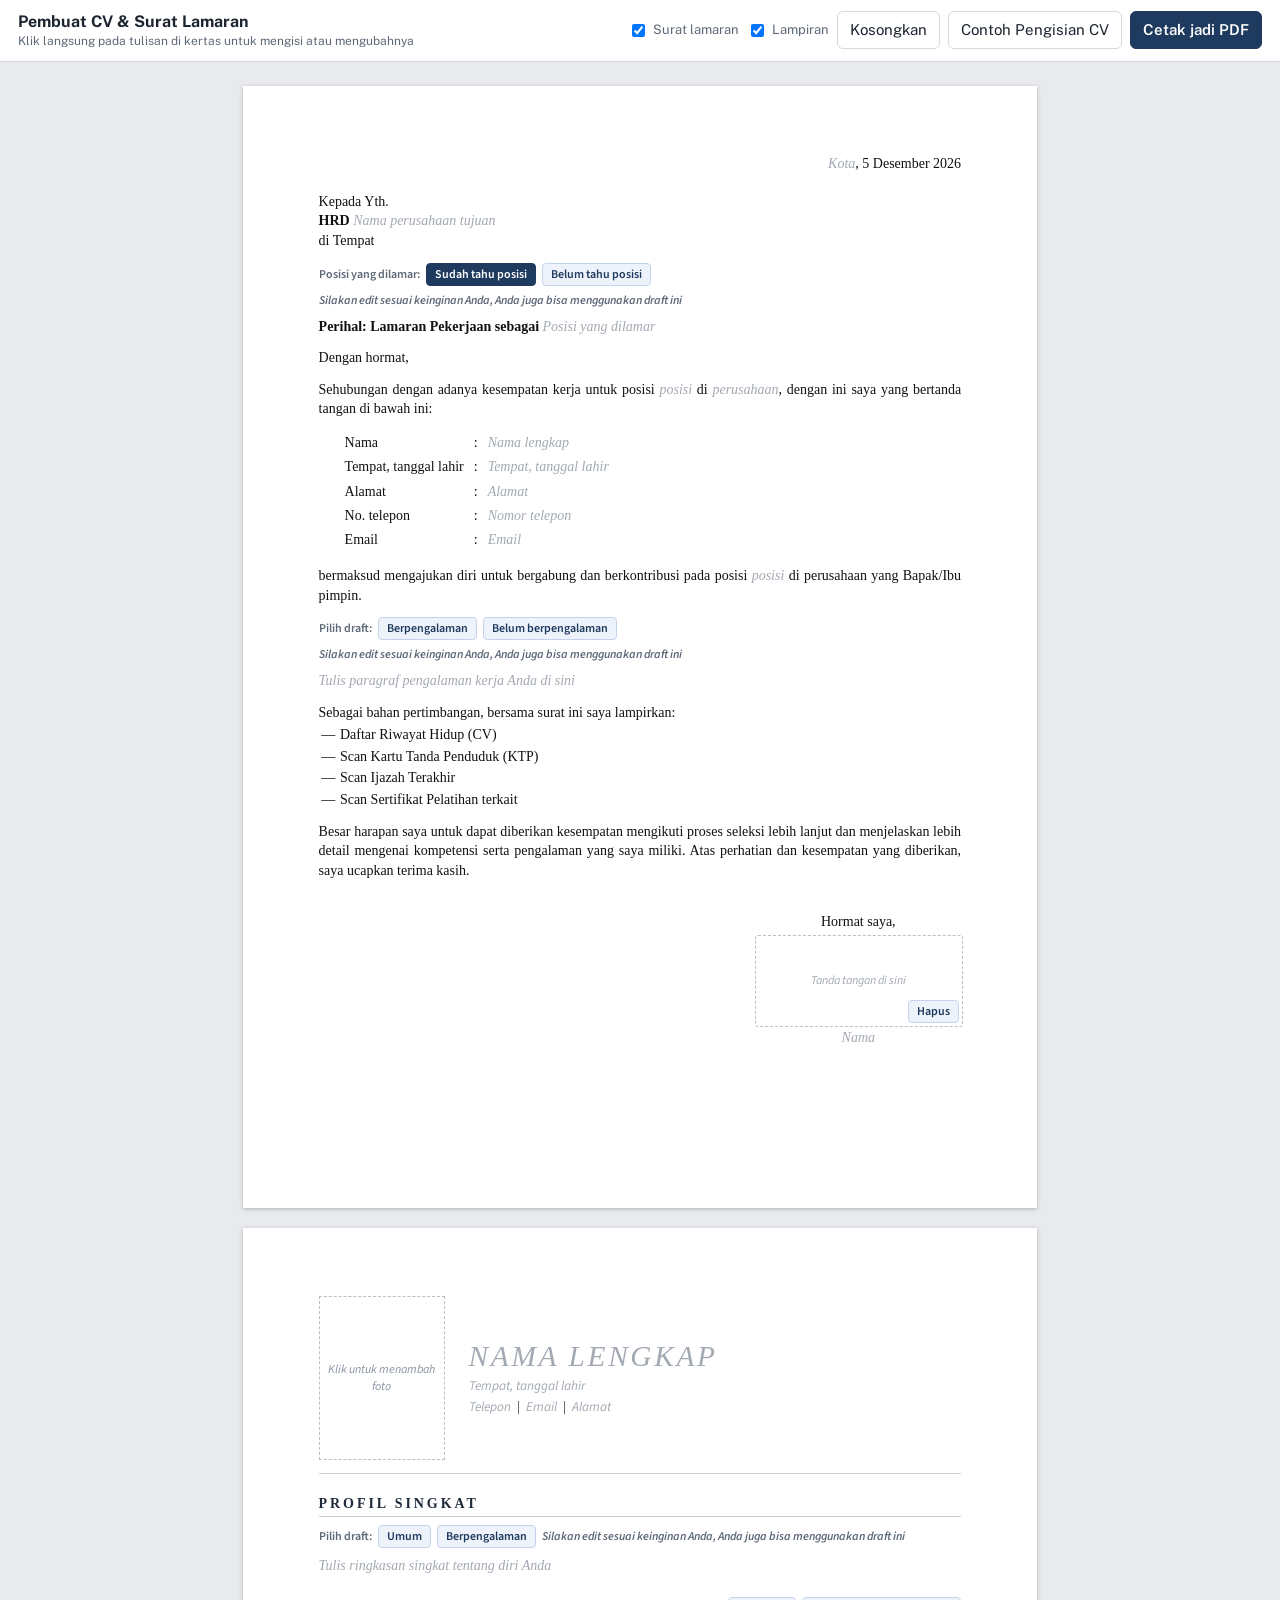
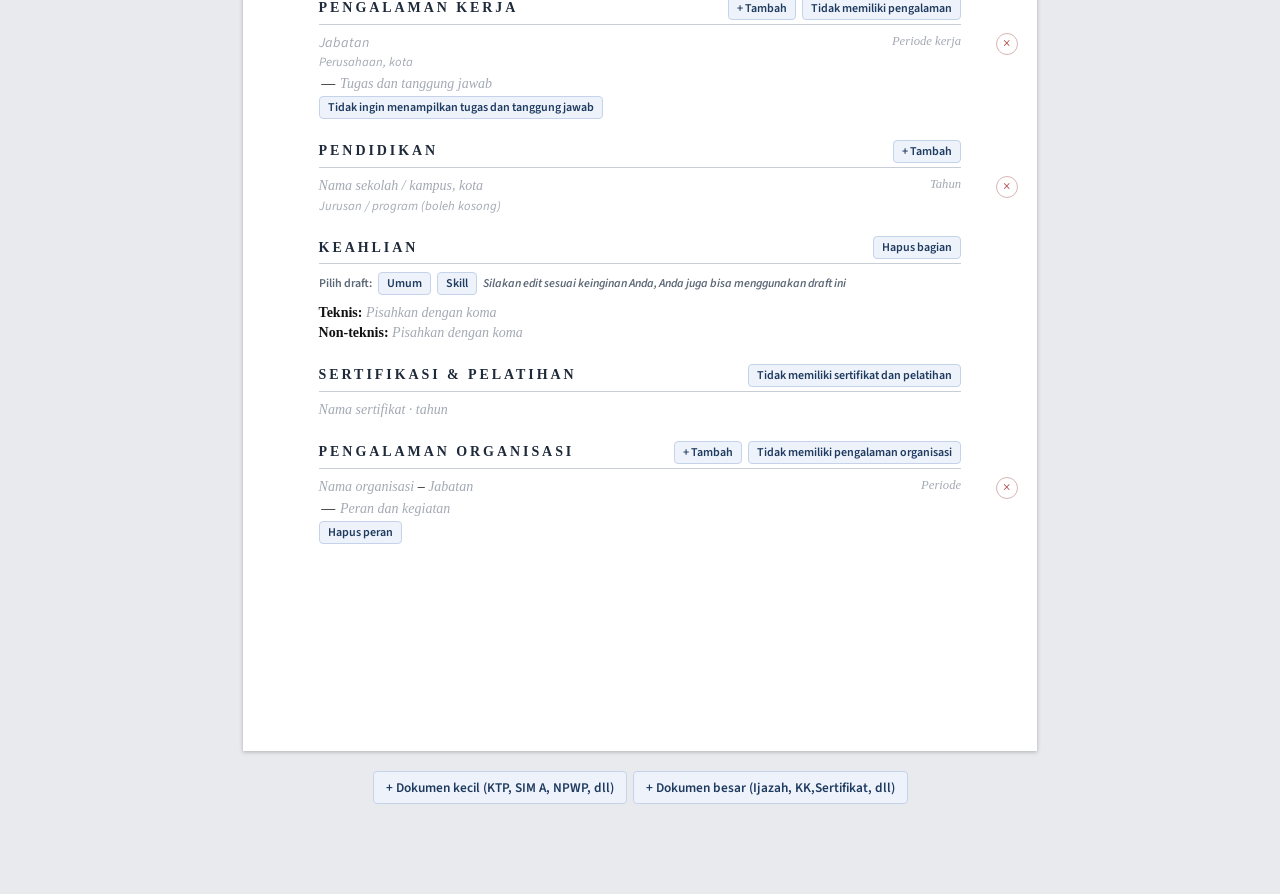
<file: index.html>
<!DOCTYPE html>
<html lang="id">
<head>
<meta charset="utf-8">
<meta name="viewport" content="width=device-width, initial-scale=1, viewport-fit=cover">
<title>Pembuat CV & Surat Lamaran</title>
<link rel="preconnect" href="https://fonts.googleapis.com">
<link rel="stylesheet" href="https://fonts.googleapis.com/css2?family=Public+Sans:wght@400;500;600;700&family=Source+Sans+3:ital,wght@0,400;0,600;0,700;1,400&display=swap">
<link rel="stylesheet" href="css/variables.css">
<link rel="stylesheet" href="css/app.css">
<link rel="stylesheet" href="css/cv-paper.css">
<link rel="stylesheet" href="css/print.css">
</head>
<body>
<div id="inapp" style="display:none;position:sticky;top:0;z-index:99;background:#fff4d6;color:#5a4300;padding:10px 12px;font:14px/1.4 sans-serif;border-bottom:1px solid #e6c870">
 Untuk mengunggah foto atau dokumen, buka halaman ini di <b>Chrome</b> atau <b>Safari</b>.
 <button type="button" id="inappSalin" style="margin-left:6px">Salin link</button>
 <a id="inappChrome" style="display:none;margin-left:6px;color:#1a4fa0">Buka di Chrome</a>
</div>
<div class="top">
 <div class="mode-edit">
  <h1>Pembuat CV & Surat Lamaran<small>Klik langsung pada tulisan di kertas untuk mengisi atau mengubahnya</small></h1>
  <div class="btns">
   <label class="chk"><input type="checkbox" id="sSurat"> Surat lamaran</label>
   <label class="chk"><input type="checkbox" id="sLamp"> Lampiran</label>
<button type="button" id="reset">Kosongkan</button>
   <button type="button" id="contoh">Contoh Pengisian CV</button>
   <button type="button" id="cetak" class="pri">Cetak jadi PDF</button>
  </div>
 </div>
 <div class="mode-pv">
  <h1>Pratinjau hasil<small>Periksa dulu. Jika sudah benar, unduh PDF-nya.</small></h1>
  <div class="btns">
   <button type="button" id="kembali">← Kembali ubah</button>
   <button type="button" id="unduh" class="pri">Download PDF</button>
  </div>
 </div>
</div>
<main id="preview"><div id="papers"></div></main>
<input type="file" id="fileIn" accept="image/*" style="position:fixed;left:-100px;top:0;width:1px;height:1px;opacity:0">
<script src="js/data.js"></script>
<script src="js/templates.js"></script>
<script src="js/app.js"></script>
</body>
</html>
</file>
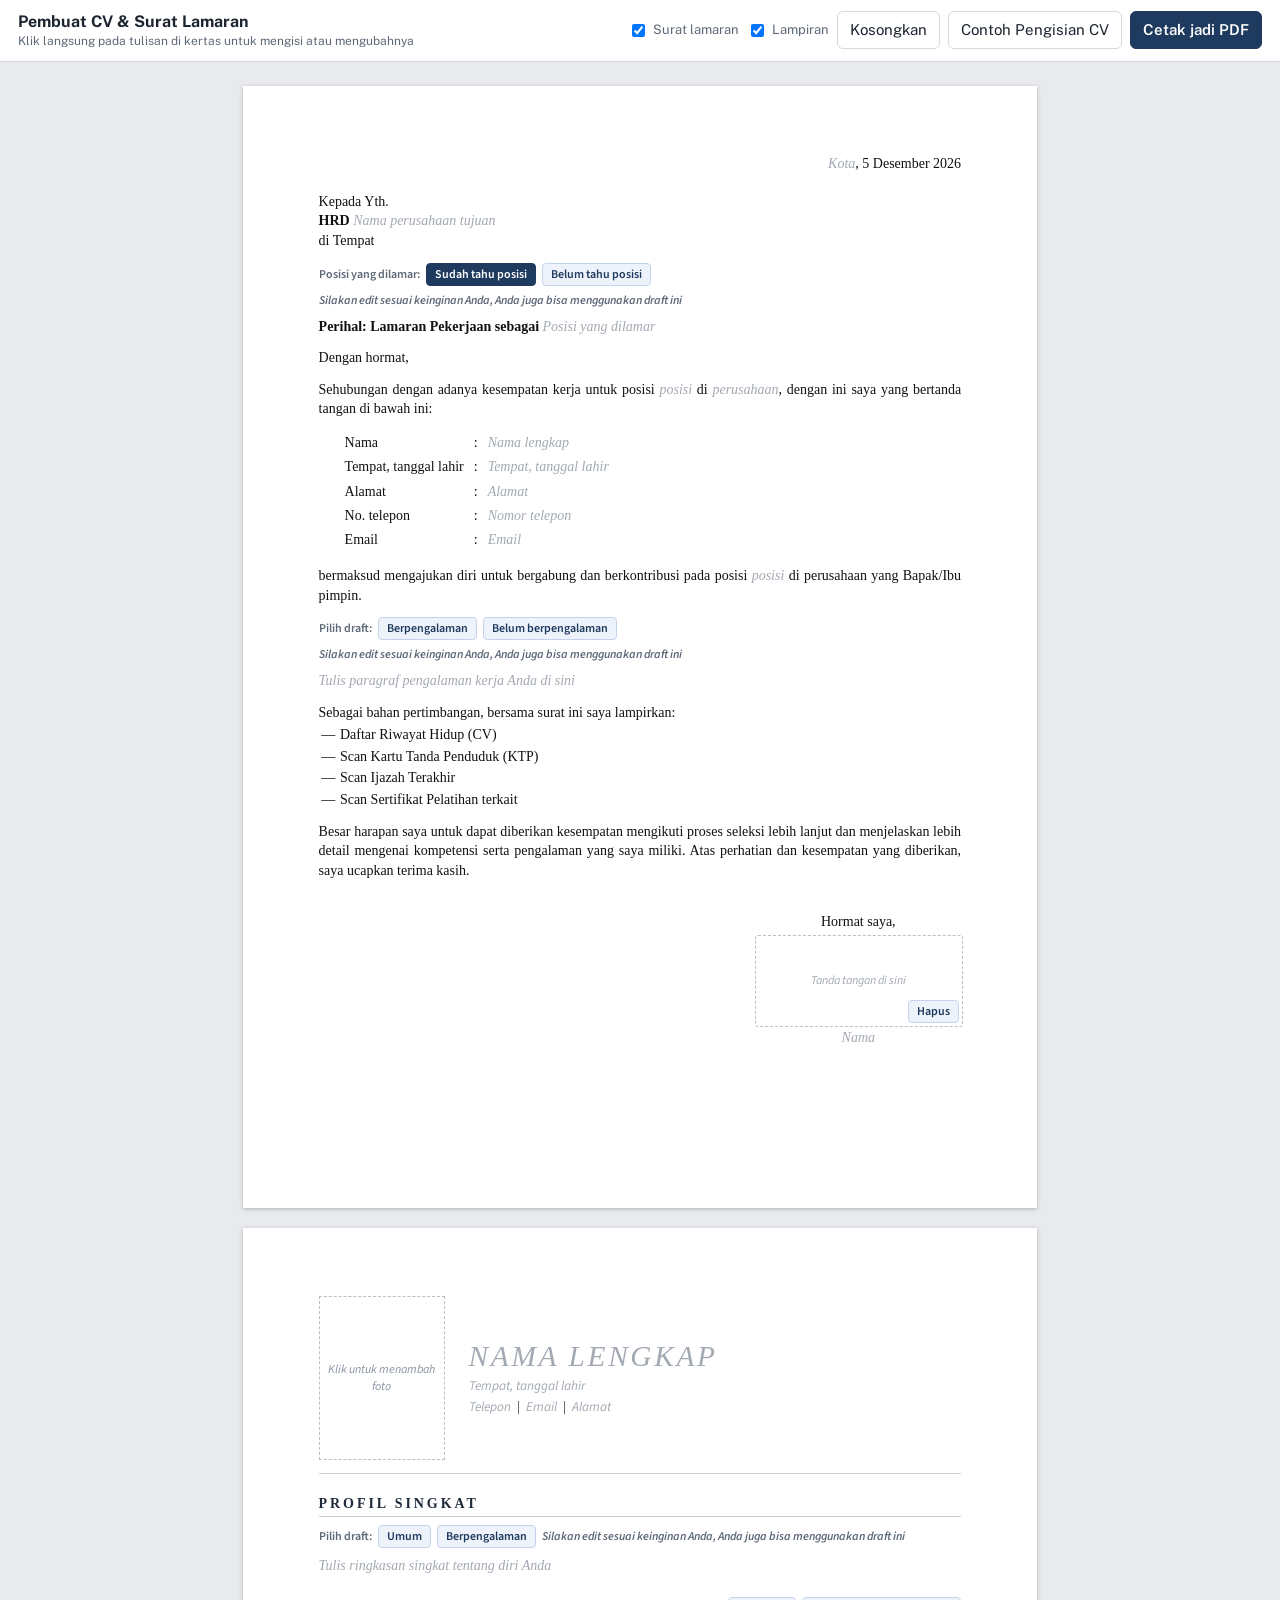
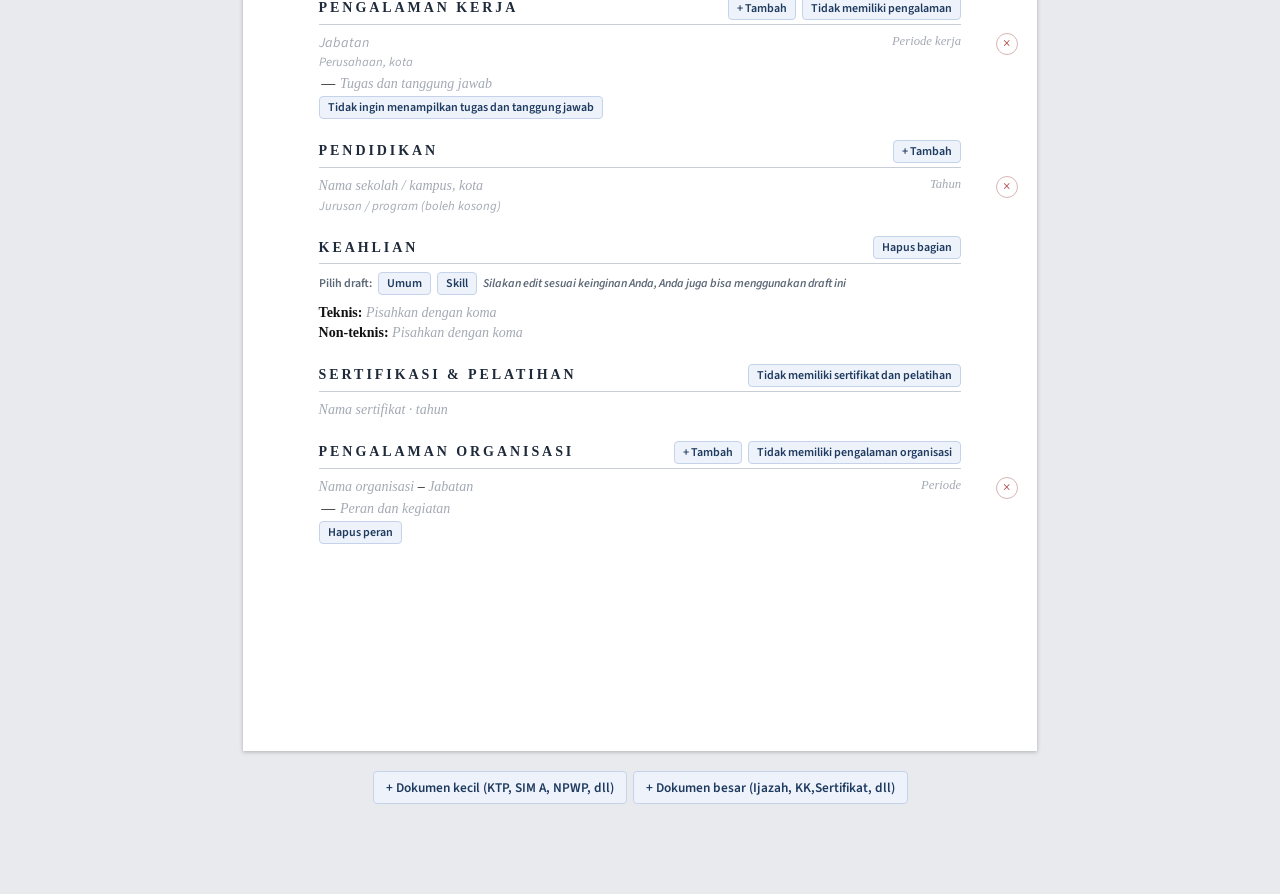
<file: pembuat-cv/pembuat-cv/index.html>
<!DOCTYPE html>
<html lang="id">
<head>
<meta charset="utf-8">
<meta name="viewport" content="width=device-width, initial-scale=1, viewport-fit=cover">
<title>Pembuat CV & Surat Lamaran</title>
<link rel="preconnect" href="https://fonts.googleapis.com">
<link rel="stylesheet" href="https://fonts.googleapis.com/css2?family=Public+Sans:wght@400;500;600;700&family=Source+Sans+3:ital,wght@0,400;0,600;0,700;1,400&display=swap">
<link rel="stylesheet" href="css/variables.css">
<link rel="stylesheet" href="css/app.css">
<link rel="stylesheet" href="css/cv-paper.css">
<link rel="stylesheet" href="css/print.css">
</head>
<body>
<div class="top">
 <div class="mode-edit">
  <h1>Pembuat CV & Surat Lamaran<small>Klik langsung pada tulisan di kertas untuk mengisi atau mengubahnya</small></h1>
  <div class="btns">
   <label class="chk"><input type="checkbox" id="sSurat"> Surat lamaran</label>
   <label class="chk"><input type="checkbox" id="sLamp"> Lampiran</label>
<button type="button" id="reset">Kosongkan</button>
   <button type="button" id="contoh">Contoh Pengisian CV</button>
   <button type="button" id="cetak" class="pri">Cetak jadi PDF</button>
  </div>
 </div>
 <div class="mode-pv">
  <h1>Pratinjau hasil<small>Periksa dulu. Jika sudah benar, unduh PDF-nya.</small></h1>
  <div class="btns">
   <button type="button" id="kembali">← Kembali ubah</button>
   <button type="button" id="unduh" class="pri">Download PDF</button>
  </div>
 </div>
</div>
<main id="preview"><div id="papers"></div></main>
<input type="file" id="fileIn" accept="image/*" hidden>
<script src="js/data.js"></script>
<script src="js/templates.js"></script>
<script src="js/app.js"></script>
</body>
</html>
</file>
<file: css/variables.css>
/* Warna & tema (terang/gelap) aplikasi */
:root{--bg:#e8eaee;--panel:#fff;--ink:#1c2430;--mute:#5d6877;--line:#d5d9e0;--accent:#1f3a5f;--accent-ink:#fff;--field:#f7f8fa;box-sizing:border-box;padding-top:env(safe-area-inset-top,0px);padding-bottom:env(safe-area-inset-bottom,0px)}
@media (prefers-color-scheme:dark){:root:not([data-theme="light"]){--bg:#14181f;--panel:#1d232d;--ink:#e6e9ee;--mute:#9aa4b2;--line:#323a47;--accent:#8fb2e6;--accent-ink:#10161f;--field:#161b23}}
:root[data-theme="dark"]{--bg:#14181f;--panel:#1d232d;--ink:#e6e9ee;--mute:#9aa4b2;--line:#323a47;--accent:#8fb2e6;--accent-ink:#10161f;--field:#161b23}
</file>
<file: css/app.css>
/* Tampilan aplikasi: bilah atas dan area kertas */
body{margin:0;background:var(--bg);color:var(--ink);font:15px/1.45 "Public Sans",system-ui,sans-serif}
body::before{content:"";position:fixed;inset:0 0 auto;height:env(safe-area-inset-top,0px);background:var(--panel);z-index:10}
.top{position:sticky;top:env(safe-area-inset-top,0px);z-index:5;padding:10px 18px;background:var(--panel);border-bottom:1px solid var(--line)}
.mode-edit,.mode-pv{display:flex;justify-content:space-between;align-items:center;gap:10px 16px;flex-wrap:wrap}
body.pv .mode-edit,body:not(.pv) .mode-pv{display:none}
.top h1{font-size:16px;margin:0;font-weight:700}
.top small{display:block;color:var(--mute);font-weight:400;font-size:12px}
.btns{display:flex;gap:8px;align-items:center;flex-wrap:wrap}
.chk{display:flex;gap:5px;align-items:center;font-size:13px;color:var(--mute)}
button{white-space:nowrap;font:inherit;cursor:pointer;border-radius:6px;border:1px solid var(--line);background:var(--panel);color:var(--ink);padding:7px 12px}
button.pri{background:var(--accent);color:var(--accent-ink);border-color:var(--accent);font-weight:600}
button:focus-visible{outline:2px solid var(--accent);outline-offset:1px}
#preview{padding:24px 16px 60px;overflow-x:hidden}
#papers{width:794px;margin:0 auto;transform-origin:top left}
@media (max-width:820px){
 .top{padding:10px 12px}
 .btns{width:100%}
 .btns button{flex:1}
 #preview{padding:14px 10px 60px}
 body:not(.pv) #papers{width:auto}
}
</file>
<file: css/cv-paper.css>
/* Kertas A4: surat, CV, lampiran, dan kolom yang bisa diketik langsung */
.page{box-sizing:border-box;overflow-wrap:break-word;width:210mm;min-height:297mm;background:#fff;color:#111;padding:18mm 20mm;margin:0 0 20px;box-shadow:0 1px 4px rgba(0,0,0,.25);font:10.5pt/1.4 "Times New Roman","Liberation Serif",Georgia,serif;position:relative}
.page p{margin:0 0 9pt;text-align:justify}
.page h2{display:flex;justify-content:space-between;align-items:center;font:700 10.5pt/1.2 Georgia,"Times New Roman",serif;letter-spacing:2.2pt;color:#1e2a3a;margin:16pt 0 6pt;padding-bottom:3pt;border-bottom:.6pt solid #c9ced6}
.item{position:relative;break-inside:avoid;margin-bottom:7pt}
.split{display:flex;justify-content:space-between;gap:12pt}
.split>b{font:700 10.5pt "Source Sans 3",Calibri,Arial,sans-serif}
.split i{color:#444;font-size:9.5pt}
.sub{font:italic 700 9.5pt "Source Sans 3",Calibri,Arial,sans-serif;color:#222}
.page ul{margin:2pt 0 0;padding:0;list-style:none}
.page li{position:relative;padding-left:16pt;margin-bottom:1.5pt;text-align:justify}
.page li::before{content:"—";position:absolute;left:2pt}
ul.cert{display:block;text-align:justify}
ul.cert li{padding:0;display:inline;text-align:justify}
ul.cert li::before{content:none}
ul.cert li:not(:last-child)::after{content:" | "}
.cv-head{display:flex;gap:18pt;align-items:center;padding-bottom:10pt;border-bottom:.6pt solid #c9ced6}
.cv-foto{width:30mm;height:40mm;flex:none;display:grid;place-items:center;overflow:hidden;cursor:pointer}
.cv-foto img{width:100%;height:100%;object-fit:cover}
.cv-foto.kosong{border:1px dashed #b8bfca;color:#8a93a1;font:italic 9pt "Source Sans 3",Calibri,Arial,sans-serif;text-align:center;padding:4pt}
.cv-id h1{margin:0 0 3pt;font:700 22pt/1.1 Cambria,Georgia,"Times New Roman",serif;letter-spacing:2pt;color:#1e2a3a;text-transform:uppercase}
.cv-ttl{font:italic 10pt "Source Sans 3",Calibri,Arial,sans-serif;color:#444}
.cv-kontak{font:italic 10pt "Source Sans 3",Calibri,Arial,sans-serif;color:#333;margin-top:2pt}
.bio td{padding:0 6pt 2pt 0;vertical-align:top}
.sign .ttd{height:52pt}
.lamp{display:flex;flex-direction:column}
.lamp-judul{border-bottom:.6pt solid #c9ced6;padding-bottom:5pt;margin-bottom:10pt;font:10.5pt "Source Sans 3",Calibri,Arial,sans-serif;color:#1e2a3a}
.lamp-judul span.n{display:block;letter-spacing:2.2pt;font-size:9pt;color:#666}
.lamp-judul b{font-size:13pt}
.lamp-isi{flex:1;display:flex;align-items:flex-start;justify-content:center;cursor:pointer}
.lamp-isi img{max-width:100%;max-height:232mm;object-fit:contain;display:block}
.pilih{width:100%;padding:60mm 10mm;border:1px dashed #b8bfca;color:#8a93a1;font:italic 10pt "Source Sans 3",Calibri,Arial,sans-serif;text-align:center}
/* kolom ketik */
.ed{outline:none;border-radius:2px}
p.ed{white-space:pre-line}
[data-ph]:empty::after{content:attr(data-ph);color:#a3a9b3;font-style:italic;font-weight:400}
body:not(.pv) .ed:hover{background:#eef3fb}
body:not(.pv) .ed:focus{background:#e3edfc;box-shadow:0 0 0 1px #8fb2e6}
.plus{font:600 9pt "Source Sans 3",Calibri,Arial,sans-serif;letter-spacing:0;color:#1f3a5f;background:#eef3fb;border:1px solid #c5d3ea;border-radius:4px;padding:2px 8px}
.x{position:absolute;right:-15mm;top:0;width:22px;height:22px;padding:0;line-height:1;border-radius:50%;border:1px solid #d9b4b4;background:#fff;color:#a33}
.lamp>.x{right:6mm;top:6mm}
.addbar{text-align:center;margin-bottom:30px}
.addbar .plus{font-size:11pt;padding:8px 16px}
/* mode pratinjau */
.pv .noprint,.pv .cv-foto.kosong,.pv .lamp.kosong,.pv [data-ph]:empty::after{display:none}
.pv .cv-foto,.pv .lamp-isi{cursor:default;pointer-events:none}
/* lampiran: dokumen kecil berbagi halaman */
.lamp-judul{display:flex;flex-wrap:wrap;align-items:baseline;justify-content:space-between;gap:2pt 8pt}
.lamp-judul .n{flex-basis:100%}
.kop-lamp{font:700 10.5pt "Source Sans 3",Calibri,Arial,sans-serif;letter-spacing:2.2pt;color:#1e2a3a;border-bottom:.6pt solid #c9ced6;padding-bottom:3pt;margin-bottom:10pt}
.grid-k{display:grid;grid-template-columns:1fr 1fr;gap:8mm 6mm;align-content:start}
.sel{position:relative;break-inside:avoid}
.sel>.x{right:0;top:0}
.lamp>.sel:not(.k){flex:1;display:flex;flex-direction:column}
.sel.k .lamp-judul{font-size:9.5pt;padding-bottom:3pt;margin-bottom:5pt}
.sel.k .lamp-judul b{font-size:10.5pt}
.sel.k .lamp-isi img{max-height:70mm;border:.4pt solid #d5d9e0}
.sel.k .pilih{padding:14mm 4mm}
.chips{display:flex;flex-wrap:wrap;gap:6px;justify-content:center;margin-bottom:8px}
.chips .plus{font-size:10pt;padding:6px 12px}
.pv .sel.kosong{display:none}
.draft{display:flex;flex-wrap:wrap;gap:6px;align-items:center;margin:0 0 6pt}
.draft>span{font:600 9pt "Source Sans 3",Calibri,Arial,sans-serif;color:#5d6877}
.hint{display:none;margin-top:4pt;font:italic 9pt "Source Sans 3",Calibri,Arial,sans-serif;color:#5d6877}
ul:focus-within+.hint{display:block}
.plus.on{background:#1f3a5f;color:#fff;border-color:#1f3a5f}
/* bagian yang bisa dihapus / dikosongkan */
.aksi{display:flex;gap:6px}
.pv .bag.kosong,.pv li:empty{display:none}
@media print{.bag.kosong,li:empty{display:none!important}}
/* tanda tangan digital */
.ttd-box{position:relative;height:24mm;margin:2pt 0}
.ttd-c{width:100%;height:100%;display:block;touch-action:none;cursor:crosshair;border:1px dashed #b8bfca;border-radius:3px}
.ttd-box.kosong::before{content:"Tanda tangan di sini";position:absolute;inset:0;display:grid;place-items:center;color:#a3a9b3;font:italic 9pt "Source Sans 3",Calibri,Arial,sans-serif;pointer-events:none}
.ttd-box .plus{position:absolute;right:2px;bottom:2px}
.pv .ttd-c{border-color:transparent;pointer-events:none;cursor:default}
.pv .ttd-box.kosong::before{display:none}
@media print{.ttd-c{border-color:transparent!important}.ttd-box.kosong::before{display:none}}
/* layar kecil (HP/tablet): saat mengedit, kertas mengikuti lebar layar */
@media (max-width:820px){
 body:not(.pv) .page{width:auto;min-height:0;padding:6mm 5mm;font-size:11pt}
 body:not(.pv) .page p,body:not(.pv) .page li{text-align:left}
 body:not(.pv) .page h2{flex-wrap:wrap;gap:4pt 8pt;letter-spacing:1.4pt}
 body:not(.pv) .split{flex-wrap:wrap;gap:0 12pt}
 body:not(.pv) .split>*{min-width:0}
 body:not(.pv) .item{padding-right:28px}
 body:not(.pv) .x{right:0}
 body:not(.pv) .lamp>.x{right:2mm;top:2mm}
 body:not(.pv) .cv-head{gap:12pt}
 body:not(.pv) .cv-id{min-width:0;flex:1}
 body:not(.pv) .cv-id h1{font-size:16pt;letter-spacing:1pt}
 body:not(.pv) .bio{width:100%;margin-left:0!important}
 body:not(.pv) .sign{margin-left:auto!important;width:60%}
 body:not(.pv) .grid-k{grid-template-columns:1fr}
}
.cv-fit{transform-origin:top left;display:flow-root}
body.ukur .noprint{display:none!important}
.rata{text-align:justify}
</file>
<file: css/print.css>
/* Aturan cetak / simpan PDF */
@media print{
 @page{size:A4;margin:18mm 20mm}
 body{background:#fff}
 .top,.noprint,body::before{display:none!important}
 #preview{padding:0;overflow:visible}
 #papers{width:auto!important;transform:none!important;margin:0!important}
 .page{width:auto;min-height:0;padding:0;margin:0;box-shadow:none;break-after:page}
 section.page:last-of-type{break-after:auto}
 .lamp-isi img{max-height:225mm}
 .ed{background:none!important;box-shadow:none!important}
 [data-ph]:empty::after,.cv-foto.kosong,.lamp.kosong,.sel.kosong{display:none!important}
}
</file>
<file: pembuat-cv/pembuat-cv/css/variables.css>
/* Warna & tema (terang/gelap) aplikasi */
:root{--bg:#e8eaee;--panel:#fff;--ink:#1c2430;--mute:#5d6877;--line:#d5d9e0;--accent:#1f3a5f;--accent-ink:#fff;--field:#f7f8fa;box-sizing:border-box;padding-top:env(safe-area-inset-top,0px);padding-bottom:env(safe-area-inset-bottom,0px)}
@media (prefers-color-scheme:dark){:root:not([data-theme="light"]){--bg:#14181f;--panel:#1d232d;--ink:#e6e9ee;--mute:#9aa4b2;--line:#323a47;--accent:#8fb2e6;--accent-ink:#10161f;--field:#161b23}}
:root[data-theme="dark"]{--bg:#14181f;--panel:#1d232d;--ink:#e6e9ee;--mute:#9aa4b2;--line:#323a47;--accent:#8fb2e6;--accent-ink:#10161f;--field:#161b23}
</file>
<file: pembuat-cv/pembuat-cv/css/app.css>
/* Tampilan aplikasi: bilah atas dan area kertas */
body{margin:0;background:var(--bg);color:var(--ink);font:15px/1.45 "Public Sans",system-ui,sans-serif}
body::before{content:"";position:fixed;inset:0 0 auto;height:env(safe-area-inset-top,0px);background:var(--panel);z-index:10}
.top{position:sticky;top:env(safe-area-inset-top,0px);z-index:5;padding:10px 18px;background:var(--panel);border-bottom:1px solid var(--line)}
.mode-edit,.mode-pv{display:flex;justify-content:space-between;align-items:center;gap:10px 16px;flex-wrap:wrap}
body.pv .mode-edit,body:not(.pv) .mode-pv{display:none}
.top h1{font-size:16px;margin:0;font-weight:700}
.top small{display:block;color:var(--mute);font-weight:400;font-size:12px}
.btns{display:flex;gap:8px;align-items:center;flex-wrap:wrap}
.chk{display:flex;gap:5px;align-items:center;font-size:13px;color:var(--mute)}
button{white-space:nowrap;font:inherit;cursor:pointer;border-radius:6px;border:1px solid var(--line);background:var(--panel);color:var(--ink);padding:7px 12px}
button.pri{background:var(--accent);color:var(--accent-ink);border-color:var(--accent);font-weight:600}
button:focus-visible{outline:2px solid var(--accent);outline-offset:1px}
#preview{padding:24px 16px 60px;overflow-x:hidden}
#papers{width:794px;margin:0 auto;transform-origin:top left}
@media (max-width:820px){
 .top{padding:10px 12px}
 .btns{width:100%}
 .btns button{flex:1}
 #preview{padding:14px 10px 60px}
 body:not(.pv) #papers{width:auto}
}
</file>
<file: pembuat-cv/pembuat-cv/css/cv-paper.css>
/* Kertas A4: surat, CV, lampiran, dan kolom yang bisa diketik langsung */
.page{box-sizing:border-box;overflow-wrap:break-word;width:210mm;min-height:297mm;background:#fff;color:#111;padding:18mm 20mm;margin:0 0 20px;box-shadow:0 1px 4px rgba(0,0,0,.25);font:10.5pt/1.4 "Times New Roman","Liberation Serif",Georgia,serif;position:relative}
.page p{margin:0 0 9pt;text-align:justify}
.page h2{display:flex;justify-content:space-between;align-items:center;font:700 10.5pt/1.2 Georgia,"Times New Roman",serif;letter-spacing:2.2pt;color:#1e2a3a;margin:16pt 0 6pt;padding-bottom:3pt;border-bottom:.6pt solid #c9ced6}
.item{position:relative;break-inside:avoid;margin-bottom:7pt}
.split{display:flex;justify-content:space-between;gap:12pt}
.split>b{font:700 10.5pt "Source Sans 3",Calibri,Arial,sans-serif}
.split i{color:#444;font-size:9.5pt}
.sub{font:italic 700 9.5pt "Source Sans 3",Calibri,Arial,sans-serif;color:#222}
.page ul{margin:2pt 0 0;padding:0;list-style:none}
.page li{position:relative;padding-left:16pt;margin-bottom:1.5pt;text-align:justify}
.page li::before{content:"—";position:absolute;left:2pt}
ul.cert{display:block;text-align:justify}
ul.cert li{padding:0;display:inline;text-align:justify}
ul.cert li::before{content:none}
ul.cert li:not(:last-child)::after{content:" | "}
.cv-head{display:flex;gap:18pt;align-items:center;padding-bottom:10pt;border-bottom:.6pt solid #c9ced6}
.cv-foto{width:30mm;height:40mm;flex:none;display:grid;place-items:center;overflow:hidden;cursor:pointer}
.cv-foto img{width:100%;height:100%;object-fit:cover}
.cv-foto.kosong{border:1px dashed #b8bfca;color:#8a93a1;font:italic 9pt "Source Sans 3",Calibri,Arial,sans-serif;text-align:center;padding:4pt}
.cv-id h1{margin:0 0 3pt;font:700 22pt/1.1 Cambria,Georgia,"Times New Roman",serif;letter-spacing:2pt;color:#1e2a3a;text-transform:uppercase}
.cv-ttl{font:italic 10pt "Source Sans 3",Calibri,Arial,sans-serif;color:#444}
.cv-kontak{font:italic 10pt "Source Sans 3",Calibri,Arial,sans-serif;color:#333;margin-top:2pt}
.bio td{padding:0 6pt 2pt 0;vertical-align:top}
.sign .ttd{height:52pt}
.lamp{display:flex;flex-direction:column}
.lamp-judul{border-bottom:.6pt solid #c9ced6;padding-bottom:5pt;margin-bottom:10pt;font:10.5pt "Source Sans 3",Calibri,Arial,sans-serif;color:#1e2a3a}
.lamp-judul span.n{display:block;letter-spacing:2.2pt;font-size:9pt;color:#666}
.lamp-judul b{font-size:13pt}
.lamp-isi{flex:1;display:flex;align-items:flex-start;justify-content:center;cursor:pointer}
.lamp-isi img{max-width:100%;max-height:232mm;object-fit:contain;display:block}
.pilih{width:100%;padding:60mm 10mm;border:1px dashed #b8bfca;color:#8a93a1;font:italic 10pt "Source Sans 3",Calibri,Arial,sans-serif;text-align:center}
/* kolom ketik */
.ed{outline:none;border-radius:2px}
p.ed{white-space:pre-line}
[data-ph]:empty::after{content:attr(data-ph);color:#a3a9b3;font-style:italic;font-weight:400}
body:not(.pv) .ed:hover{background:#eef3fb}
body:not(.pv) .ed:focus{background:#e3edfc;box-shadow:0 0 0 1px #8fb2e6}
.plus{font:600 9pt "Source Sans 3",Calibri,Arial,sans-serif;letter-spacing:0;color:#1f3a5f;background:#eef3fb;border:1px solid #c5d3ea;border-radius:4px;padding:2px 8px}
.x{position:absolute;right:-15mm;top:0;width:22px;height:22px;padding:0;line-height:1;border-radius:50%;border:1px solid #d9b4b4;background:#fff;color:#a33}
.lamp>.x{right:6mm;top:6mm}
.addbar{text-align:center;margin-bottom:30px}
.addbar .plus{font-size:11pt;padding:8px 16px}
/* mode pratinjau */
.pv .noprint,.pv .cv-foto.kosong,.pv .lamp.kosong,.pv [data-ph]:empty::after{display:none}
.pv .cv-foto,.pv .lamp-isi{cursor:default}
/* lampiran: dokumen kecil berbagi halaman */
.lamp-judul{display:flex;flex-wrap:wrap;align-items:baseline;justify-content:space-between;gap:2pt 8pt}
.lamp-judul .n{flex-basis:100%}
.kop-lamp{font:700 10.5pt "Source Sans 3",Calibri,Arial,sans-serif;letter-spacing:2.2pt;color:#1e2a3a;border-bottom:.6pt solid #c9ced6;padding-bottom:3pt;margin-bottom:10pt}
.grid-k{display:grid;grid-template-columns:1fr 1fr;gap:8mm 6mm;align-content:start}
.sel{position:relative;break-inside:avoid}
.sel>.x{right:0;top:0}
.lamp>.sel:not(.k){flex:1;display:flex;flex-direction:column}
.sel.k .lamp-judul{font-size:9.5pt;padding-bottom:3pt;margin-bottom:5pt}
.sel.k .lamp-judul b{font-size:10.5pt}
.sel.k .lamp-isi img{max-height:70mm;border:.4pt solid #d5d9e0}
.sel.k .pilih{padding:14mm 4mm}
.chips{display:flex;flex-wrap:wrap;gap:6px;justify-content:center;margin-bottom:8px}
.chips .plus{font-size:10pt;padding:6px 12px}
.pv .sel.kosong{display:none}
.draft{display:flex;flex-wrap:wrap;gap:6px;align-items:center;margin:0 0 6pt}
.draft>span{font:600 9pt "Source Sans 3",Calibri,Arial,sans-serif;color:#5d6877}
.hint{display:none;margin-top:4pt;font:italic 9pt "Source Sans 3",Calibri,Arial,sans-serif;color:#5d6877}
ul:focus-within+.hint{display:block}
.plus.on{background:#1f3a5f;color:#fff;border-color:#1f3a5f}
/* bagian yang bisa dihapus / dikosongkan */
.aksi{display:flex;gap:6px}
.pv .bag.kosong,.pv li:empty{display:none}
@media print{.bag.kosong,li:empty{display:none!important}}
/* tanda tangan digital */
.ttd-box{position:relative;height:24mm;margin:2pt 0}
.ttd-c{width:100%;height:100%;display:block;touch-action:none;cursor:crosshair;border:1px dashed #b8bfca;border-radius:3px}
.ttd-box.kosong::before{content:"Tanda tangan di sini";position:absolute;inset:0;display:grid;place-items:center;color:#a3a9b3;font:italic 9pt "Source Sans 3",Calibri,Arial,sans-serif;pointer-events:none}
.ttd-box .plus{position:absolute;right:2px;bottom:2px}
.pv .ttd-c{border-color:transparent;pointer-events:none;cursor:default}
.pv .ttd-box.kosong::before{display:none}
@media print{.ttd-c{border-color:transparent!important}.ttd-box.kosong::before{display:none}}
/* layar kecil (HP/tablet): saat mengedit, kertas mengikuti lebar layar */
@media (max-width:820px){
 body:not(.pv) .page{width:auto;min-height:0;padding:6mm 5mm;font-size:11pt}
 body:not(.pv) .page p,body:not(.pv) .page li{text-align:left}
 body:not(.pv) .page h2{flex-wrap:wrap;gap:4pt 8pt;letter-spacing:1.4pt}
 body:not(.pv) .split{flex-wrap:wrap;gap:0 12pt}
 body:not(.pv) .split>*{min-width:0}
 body:not(.pv) .item{padding-right:28px}
 body:not(.pv) .x{right:0}
 body:not(.pv) .lamp>.x{right:2mm;top:2mm}
 body:not(.pv) .cv-head{gap:12pt}
 body:not(.pv) .cv-id{min-width:0;flex:1}
 body:not(.pv) .cv-id h1{font-size:16pt;letter-spacing:1pt}
 body:not(.pv) .bio{width:100%;margin-left:0!important}
 body:not(.pv) .sign{margin-left:auto!important;width:60%}
 body:not(.pv) .grid-k{grid-template-columns:1fr}
}
.cv-fit{transform-origin:top left;display:flow-root}
body.ukur .noprint{display:none!important}
.rata{text-align:justify}
</file>
<file: pembuat-cv/pembuat-cv/css/print.css>
/* Aturan cetak / simpan PDF */
@media print{
 @page{size:A4;margin:18mm 20mm}
 body{background:#fff}
 .top,.noprint,body::before{display:none!important}
 #preview{padding:0;overflow:visible}
 #papers{width:auto!important;transform:none!important;margin:0!important}
 .page{width:auto;min-height:0;padding:0;margin:0;box-shadow:none;break-after:page}
 section.page:last-of-type{break-after:auto}
 .lamp-isi img{max-height:225mm}
 .ed{background:none!important;box-shadow:none!important}
 [data-ph]:empty::after,.cv-foto.kosong,.lamp.kosong,.sel.kosong{display:none!important}
}
</file>
